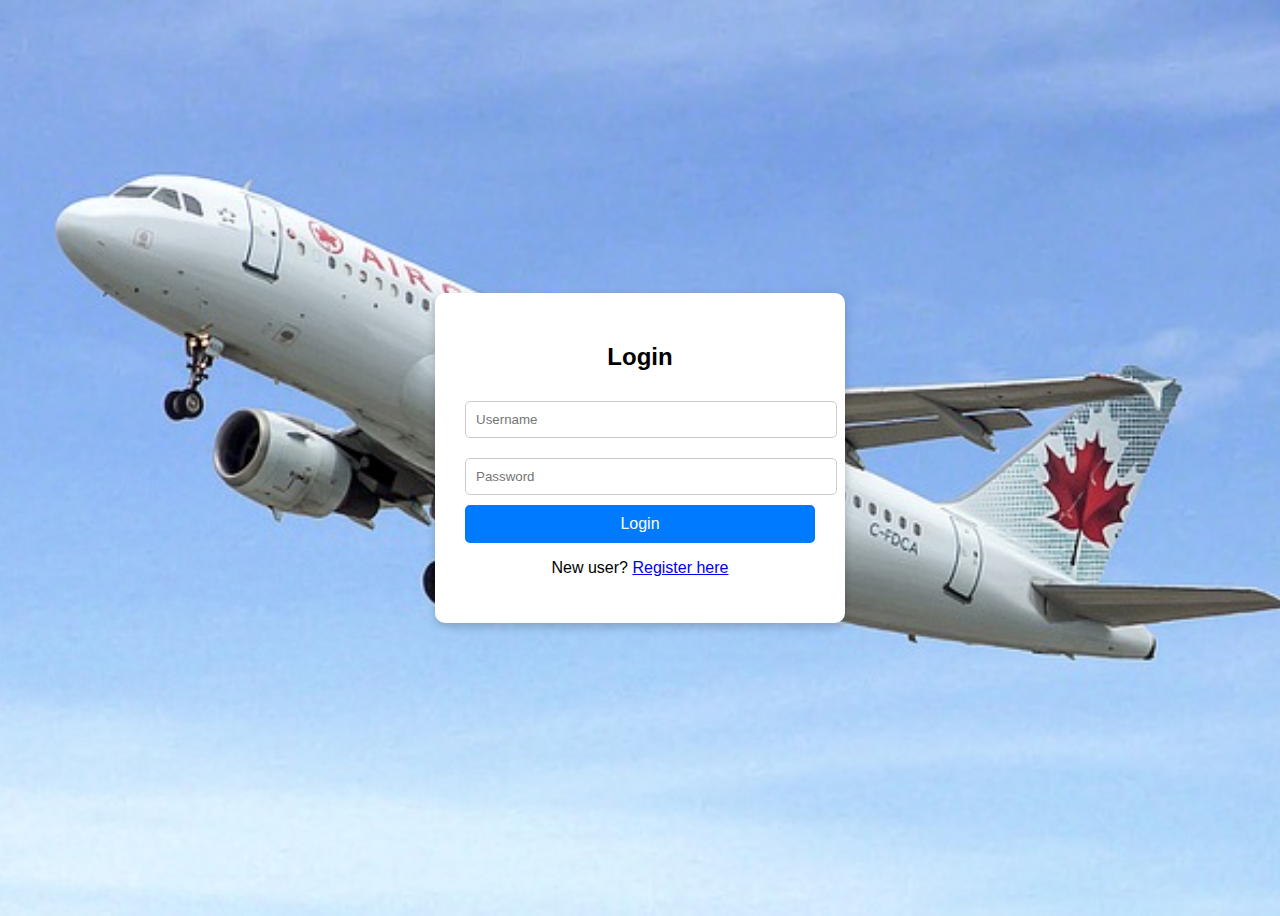
<file: templates/login.html>
<!DOCTYPE html>
<html lang="en">
<head>
    <meta charset="UTF-8">
    <meta name="viewport" content="width=device-width, initial-scale=1.0">
    <title>Login</title>
    <style>
        body {
            background: url('/static/image/airplane.jpg') no-repeat center center/cover;
            height: 100vh;
            display: flex;
            justify-content: center;
            align-items: center;
            font-family: Arial, sans-serif;
        }

        .container {
            background: white;
            padding: 30px;
            border-radius: 10px;
            box-shadow: 0 4px 10px rgba(0, 0, 0, 0.2);
            width: 350px;
            text-align: center;
        }

        h2 {
            margin-bottom: 20px;
        }

        .flash-messages {
            color: red;
            font-size: 14px;
            margin-bottom: 10px;
        }

        input {
            width: 100%;
            padding: 10px;
            margin: 10px 0;
            border: 1px solid #ccc;
            border-radius: 5px;
        }

        .login-btn {
            width: 100%;
            padding: 10px;
            background: #007bff;
            border: none;
            color: white;
            font-size: 16px;
            border-radius: 5px;
            cursor: pointer;
        }

        .login-btn:hover {
            background: #0056b3;
        }

        .register-link {
            display: block;
            margin-top: 15px;
            color: #007bff;
            text-decoration: none;
        }

        .register-link:hover {
            text-decoration: underline;
        }
    </style>
</head>
<body>

    <div class="container">
        <h2>Login</h2>

        
        <!-- Login Form -->
        <form action="/login" method="POST">
            <input type="text" name="username" placeholder="Username" required>
            <input type="password" name="password" placeholder="Password" required>
            <button type="submit" class="login-btn">Login</button>
        </form>

        <p>New user? <a href="{{ url_for('register') }}">Register here</a></p>    </div>

</body>
</html>
</file>
